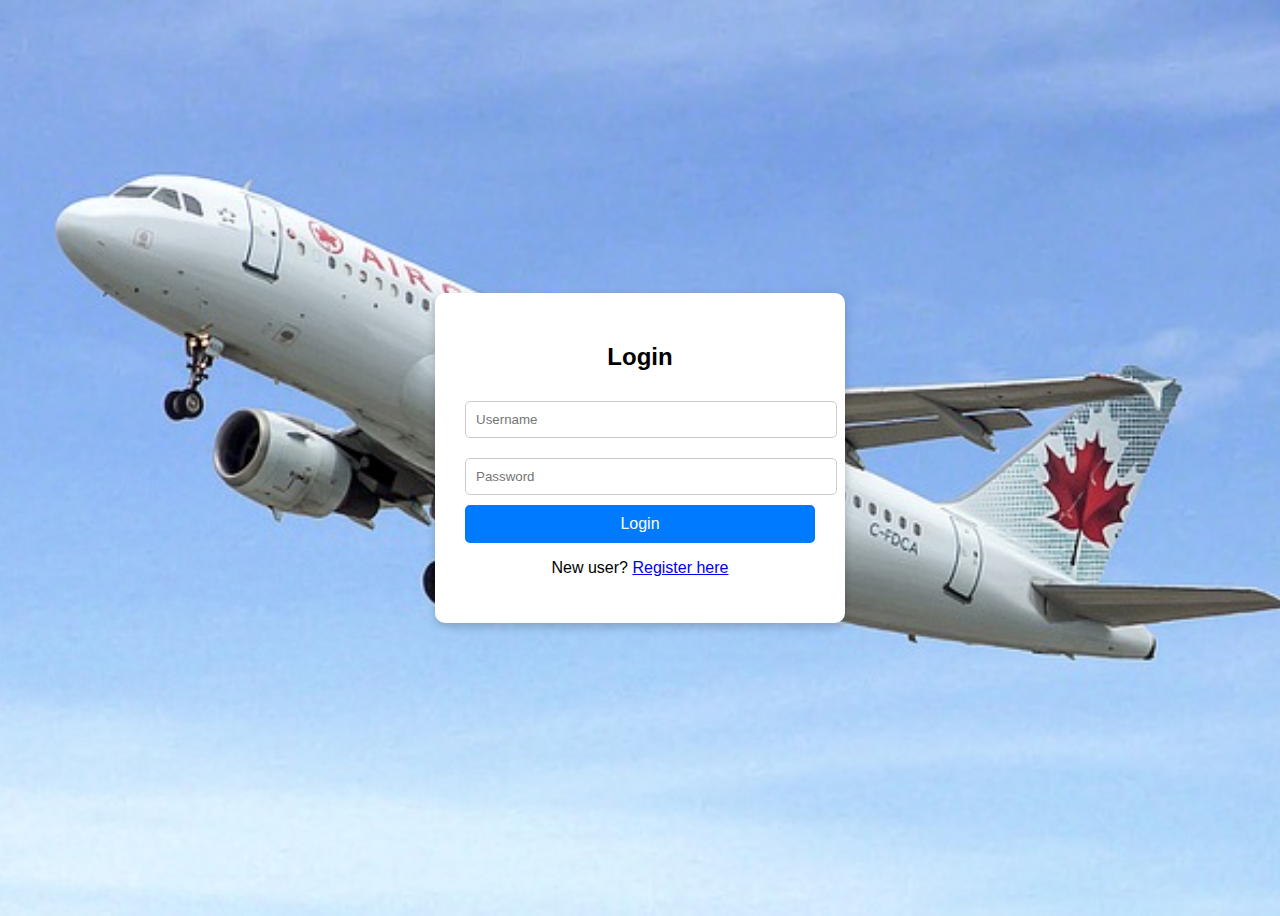
<file: templates/login.html>
<!DOCTYPE html>
<html lang="en">
<head>
    <meta charset="UTF-8">
    <meta name="viewport" content="width=device-width, initial-scale=1.0">
    <title>Login</title>
    <style>
        body {
            background: url('/static/image/airplane.jpg') no-repeat center center/cover;
            height: 100vh;
            display: flex;
            justify-content: center;
            align-items: center;
            font-family: Arial, sans-serif;
        }

        .container {
            background: white;
            padding: 30px;
            border-radius: 10px;
            box-shadow: 0 4px 10px rgba(0, 0, 0, 0.2);
            width: 350px;
            text-align: center;
        }

        h2 {
            margin-bottom: 20px;
        }

        .flash-messages {
            color: red;
            font-size: 14px;
            margin-bottom: 10px;
        }

        input {
            width: 100%;
            padding: 10px;
            margin: 10px 0;
            border: 1px solid #ccc;
            border-radius: 5px;
        }

        .login-btn {
            width: 100%;
            padding: 10px;
            background: #007bff;
            border: none;
            color: white;
            font-size: 16px;
            border-radius: 5px;
            cursor: pointer;
        }

        .login-btn:hover {
            background: #0056b3;
        }

        .register-link {
            display: block;
            margin-top: 15px;
            color: #007bff;
            text-decoration: none;
        }

        .register-link:hover {
            text-decoration: underline;
        }
    </style>
</head>
<body>

    <div class="container">
        <h2>Login</h2>

        
        <!-- Login Form -->
        <form action="/login" method="POST">
            <input type="text" name="username" placeholder="Username" required>
            <input type="password" name="password" placeholder="Password" required>
            <button type="submit" class="login-btn">Login</button>
        </form>

        <p>New user? <a href="{{ url_for('register') }}">Register here</a></p>    </div>

</body>
</html>
</file>
